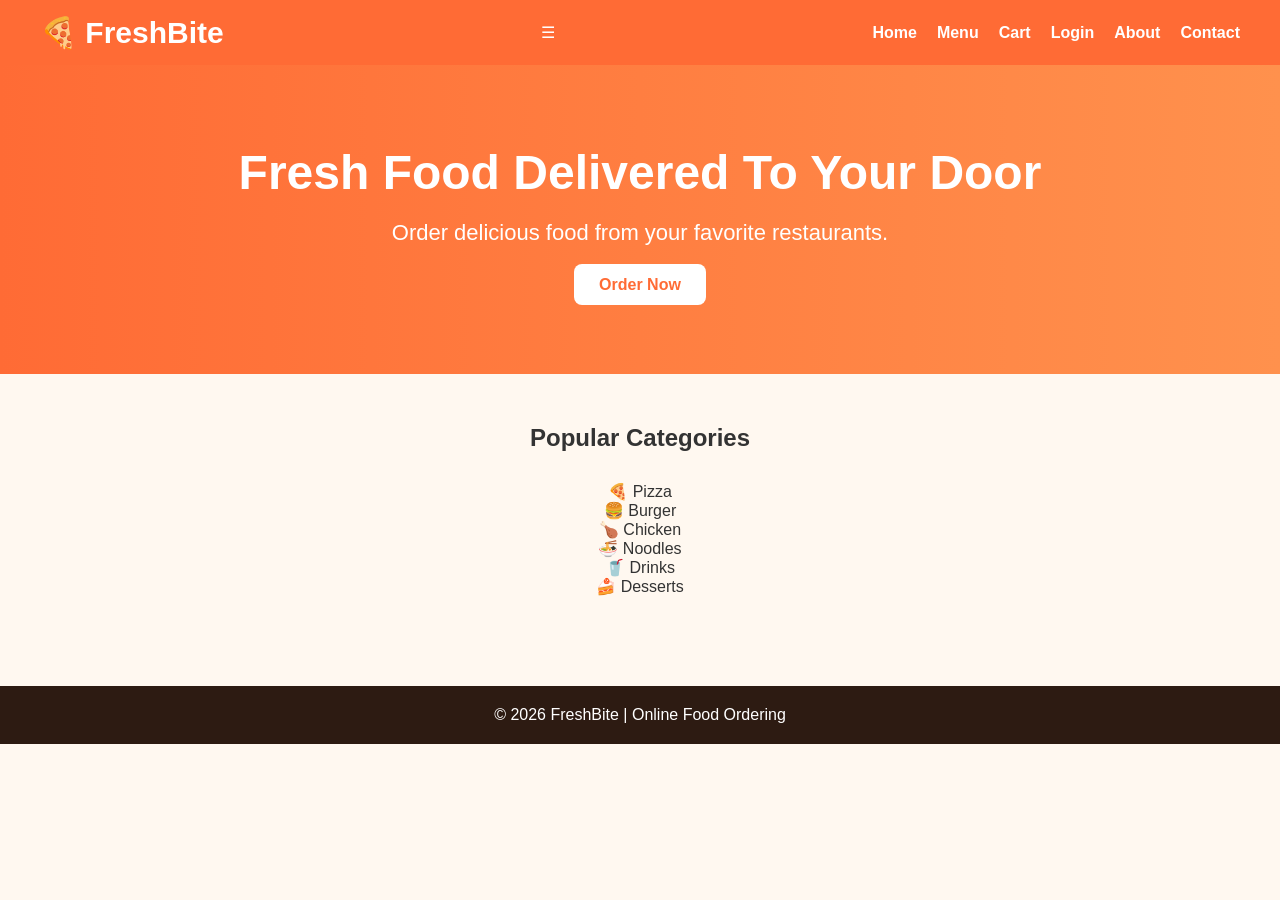
<file: index.html>
<!DOCTYPE html>
<html lang="en">
<head>
    <meta charset="UTF-8">
    <meta name="viewport" content="width=device-width, initial-scale=1.0">
    <title>FreshBite - Online Food Ordering</title>

    <link rel="stylesheet" href="css/style.css">
</head>
<body>

    <!-- Navigation -->
    <header>
        <nav class="navbar">

    <h2 class="logo">🍕 FreshBite</h2>

    <div class="menu-toggle" onclick="toggleMenu()">
        ☰
    </div>

    <ul class="nav-links" id="navLinks">
        <li><a href="index.html">Home</a></li>
        <li><a href="menu.html">Menu</a></li>
        <li><a href="cart.html">Cart</a></li>
        <li><a href="login.html">Login</a></li>
        <li><a href="about.html">About</a></li>
        <li><a href="contact.html">Contact</a></li>
    </ul>

</nav>
    </header>

    <!-- Hero Section -->
    <section class="hero">
        <h1>Fresh Food Delivered To Your Door</h1>
        <p>Order delicious food from your favorite restaurants.</p>

        <a href="menu.html" class="btn">
            Order Now
        </a>
    </section>

    <!-- Categories -->
    <section class="categories">
        <h2>Popular Categories</h2>

        <div class="category-box">
            <div class="card">🍕 Pizza</div>
            <div class="card">🍔 Burger</div>
            <div class="card">🍗 Chicken</div>
            <div class="card">🍜 Noodles</div>
            <div class="card">🥤 Drinks</div>
            <div class="card">🍰 Desserts</div>
        </div>
    </section>

    <!-- Footer -->
    <footer>
        <p>© 2026 FreshBite | Online Food Ordering</p>
    </footer>

</body>
</html>
</file>
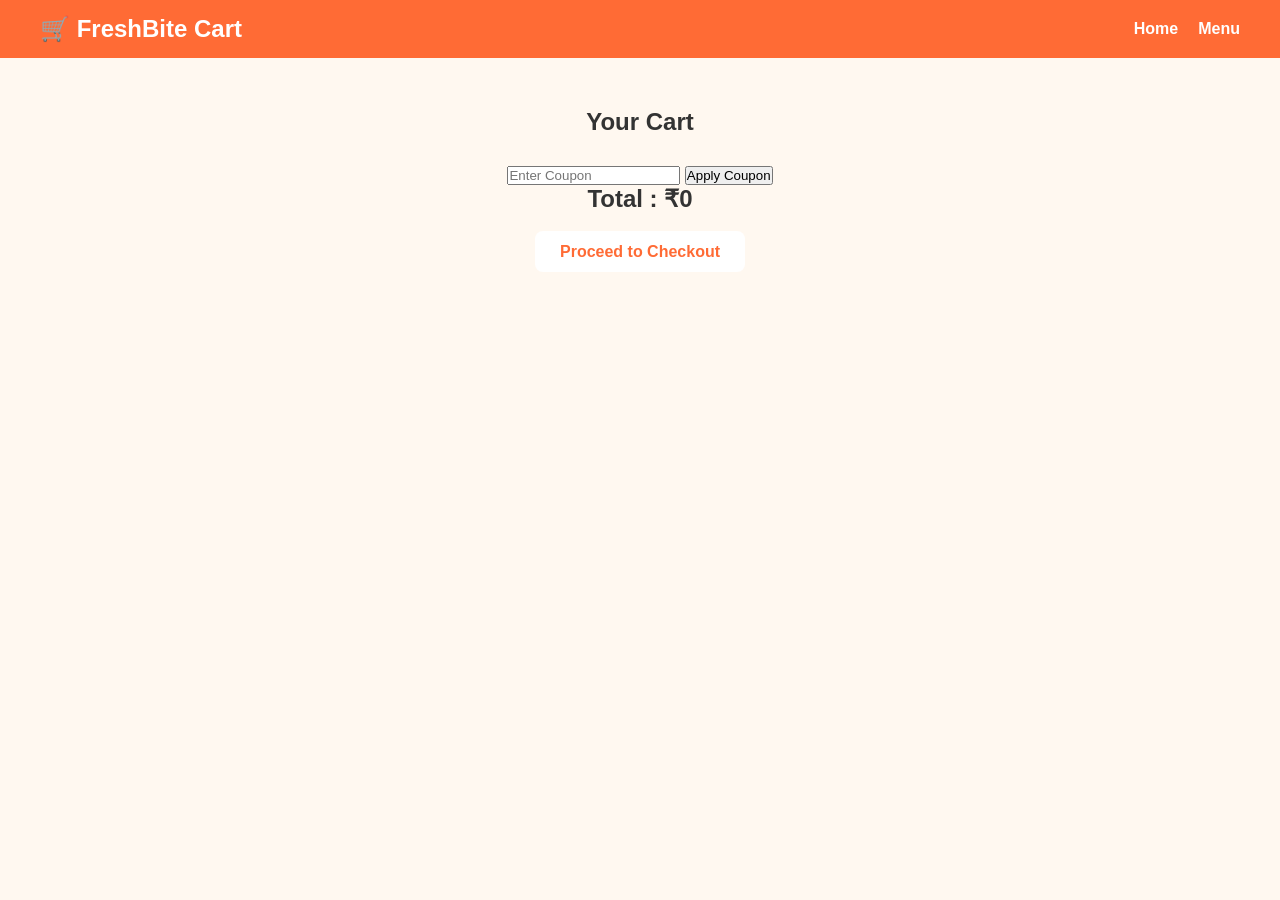
<file: cart.html>
<!DOCTYPE html>
<html>
<head>

<title>Cart</title>

<link rel="stylesheet" href="css/style.css">

</head>

<body>

<nav class="navbar">

<h2>🛒 FreshBite Cart</h2>

<ul class="nav-links">

<li><a href="index.html">Home</a></li>

<li><a href="menu.html">Menu</a></li>

</ul>

</nav>

<section class="categories">

<h2>Your Cart</h2>

<div id="cartItems">

</div>
<input
type="text"
id="coupon"
placeholder="Enter Coupon">

<button onclick="applyCoupon()">
Apply Coupon
</button>
<h2 id="total">

Total : ₹0

</h2>

<a href="checkout.html" class="btn">

Proceed to Checkout

</a>

</section>

<script src="js/script.js"></script>

</body>

</html>
</file>
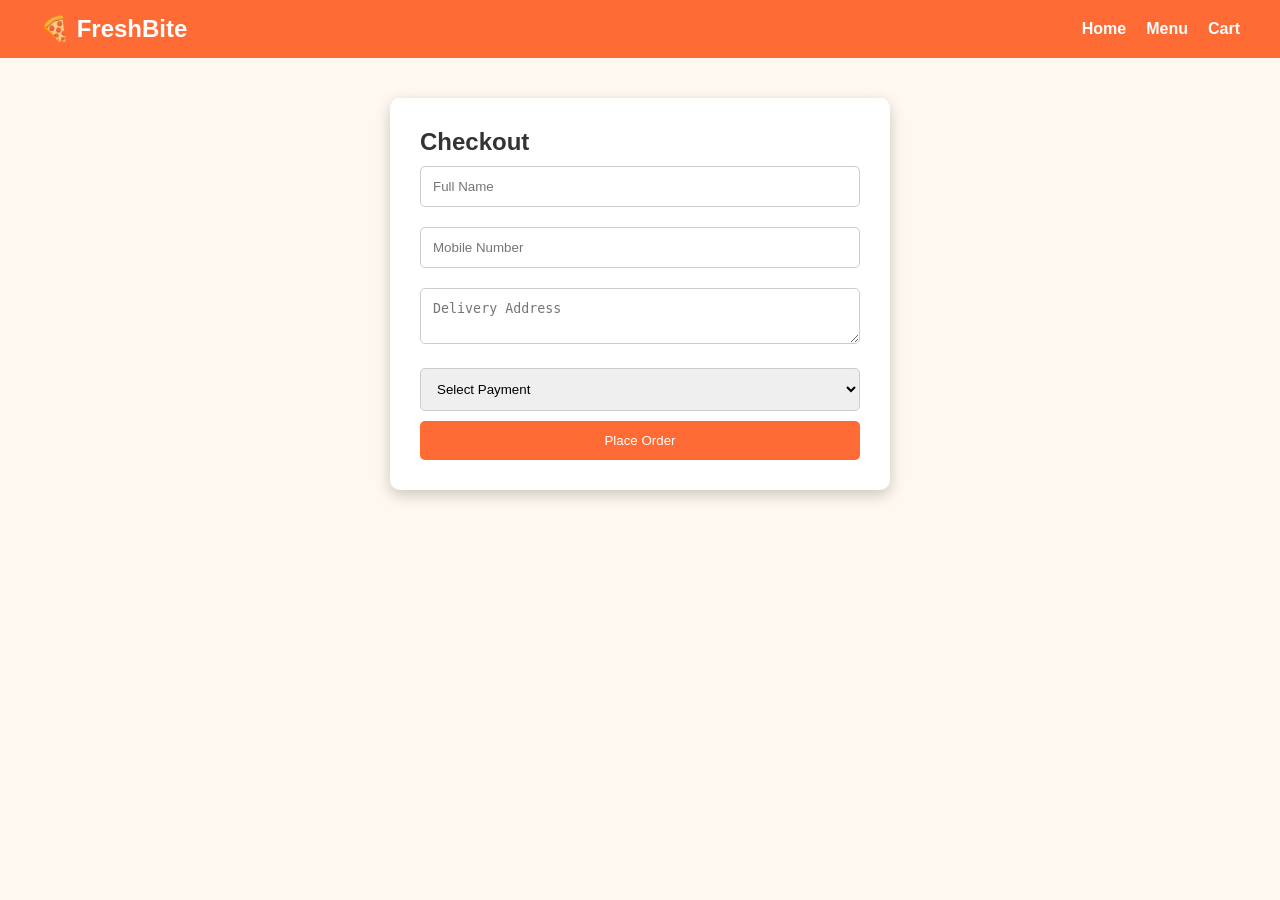
<file: checkout.html>
<!DOCTYPE html>
<html lang="en">
<head>
<meta charset="UTF-8">
<meta name="viewport" content="width=device-width, initial-scale=1.0">
<title>Checkout - FreshBite</title>

<link rel="stylesheet" href="css/style.css">
</head>

<body>

<nav class="navbar">
    <h2>🍕 FreshBite</h2>

    <ul class="nav-links">
        <li><a href="index.html">Home</a></li>
        <li><a href="menu.html">Menu</a></li>
        <li><a href="cart.html">Cart</a></li>
    </ul>
</nav>

<section class="checkout">

<h1>Checkout</h1>

<form id="checkoutForm">

<input type="text" placeholder="Full Name" required>

<input type="tel" placeholder="Mobile Number" required>

<textarea placeholder="Delivery Address" required></textarea>

<select required>
<option value="">Select Payment</option>
<option>Cash on Delivery</option>
<option>UPI</option>
<option>Credit / Debit Card</option>
</select>

<button type="submit">
Place Order
</button>

</form>

<div id="successMessage"></div>

</section>

<script src="js/script.js"></script>

</body>
</html>
</file>
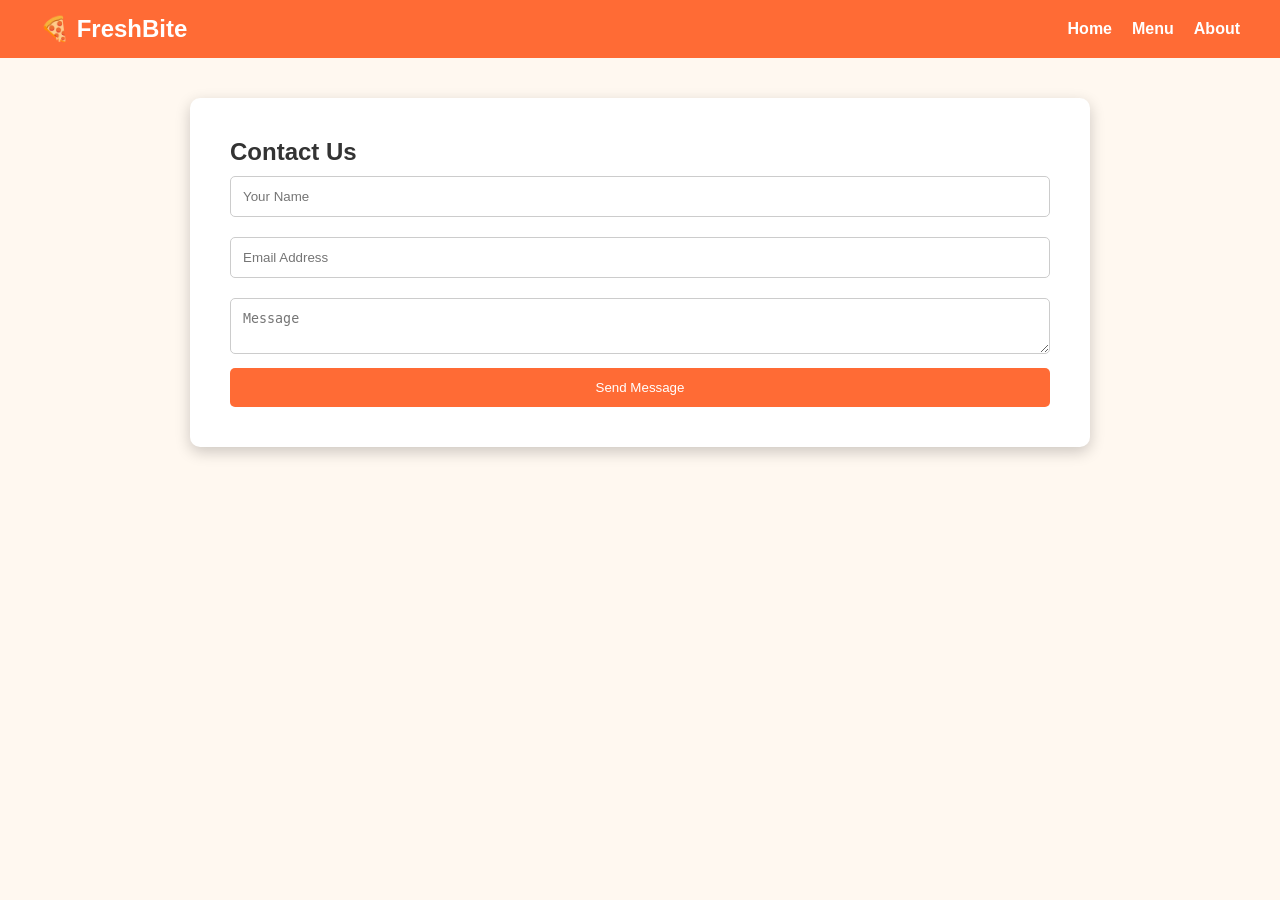
<file: contact.html>
<!DOCTYPE html>
<html lang="en">
<head>
<meta charset="UTF-8">
<meta name="viewport" content="width=device-width, initial-scale=1.0">
<title>Contact Us</title>

<link rel="stylesheet" href="css/style.css">

</head>

<body>

<nav class="navbar">

<h2>🍕 FreshBite</h2>

<ul class="nav-links">

<li><a href="index.html">Home</a></li>

<li><a href="menu.html">Menu</a></li>

<li><a href="about.html">About</a></li>

</ul>

</nav>

<section class="contact">

<h1>Contact Us</h1>

<form>

<input type="text" placeholder="Your Name" required>

<input type="email" placeholder="Email Address" required>

<textarea placeholder="Message"></textarea>

<button>

Send Message

</button>

</form>

</section>

</body>

</html>
</file>
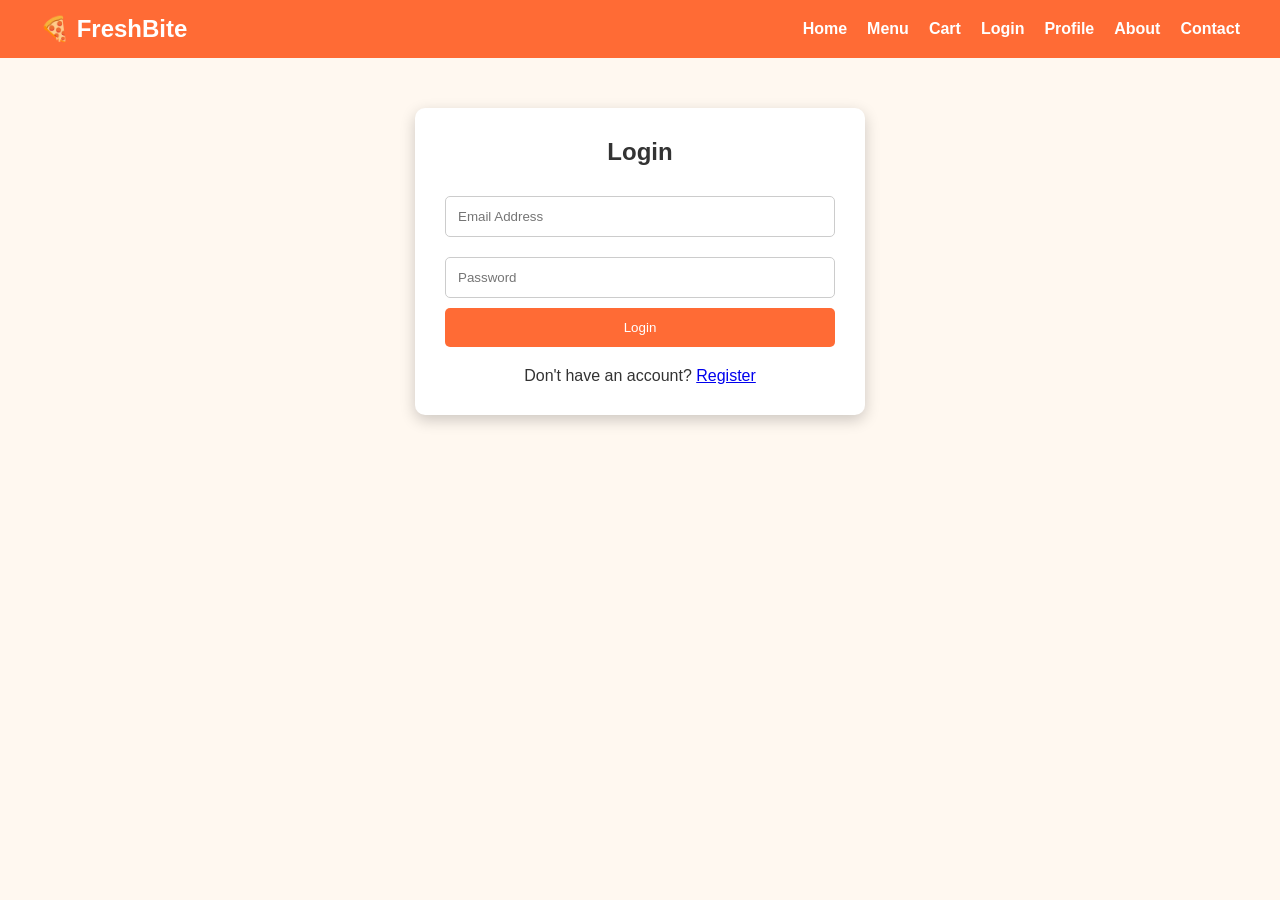
<file: login.html>
<!DOCTYPE html>
<html lang="en">
<head>
<meta charset="UTF-8">
<meta name="viewport" content="width=device-width, initial-scale=1.0">
<title>Login - FreshBite</title>

<link rel="stylesheet" href="css/style.css">
</head>

<body>

<nav class="navbar">
<h2>🍕 FreshBite</h2>

<ul class="nav-links">
    <li><a href="index.html">Home</a></li>
    <li><a href="menu.html">Menu</a></li>
    <li><a href="cart.html">Cart</a></li>
    <li><a href="login.html">Login</a></li>
    <li><a href="profile.html">Profile</a></li>
    <li><a href="about.html">About</a></li>
    <li><a href="contact.html">Contact</a></li>
</ul>

</nav>

<section class="login">

<h1>Login</h1>

<form id="loginForm">

<input type="email"
placeholder="Email Address"
required>

<input type="password"
placeholder="Password"
required>

<button type="submit">
Login
</button>

</form>

<p style="text-align:center;margin-top:20px;">
Don't have an account?
<a href="#">Register</a>
</p>

<div id="loginSuccess"></div>

</section>

<script src="js/script.js"></script>

</body>
</html>
</file>
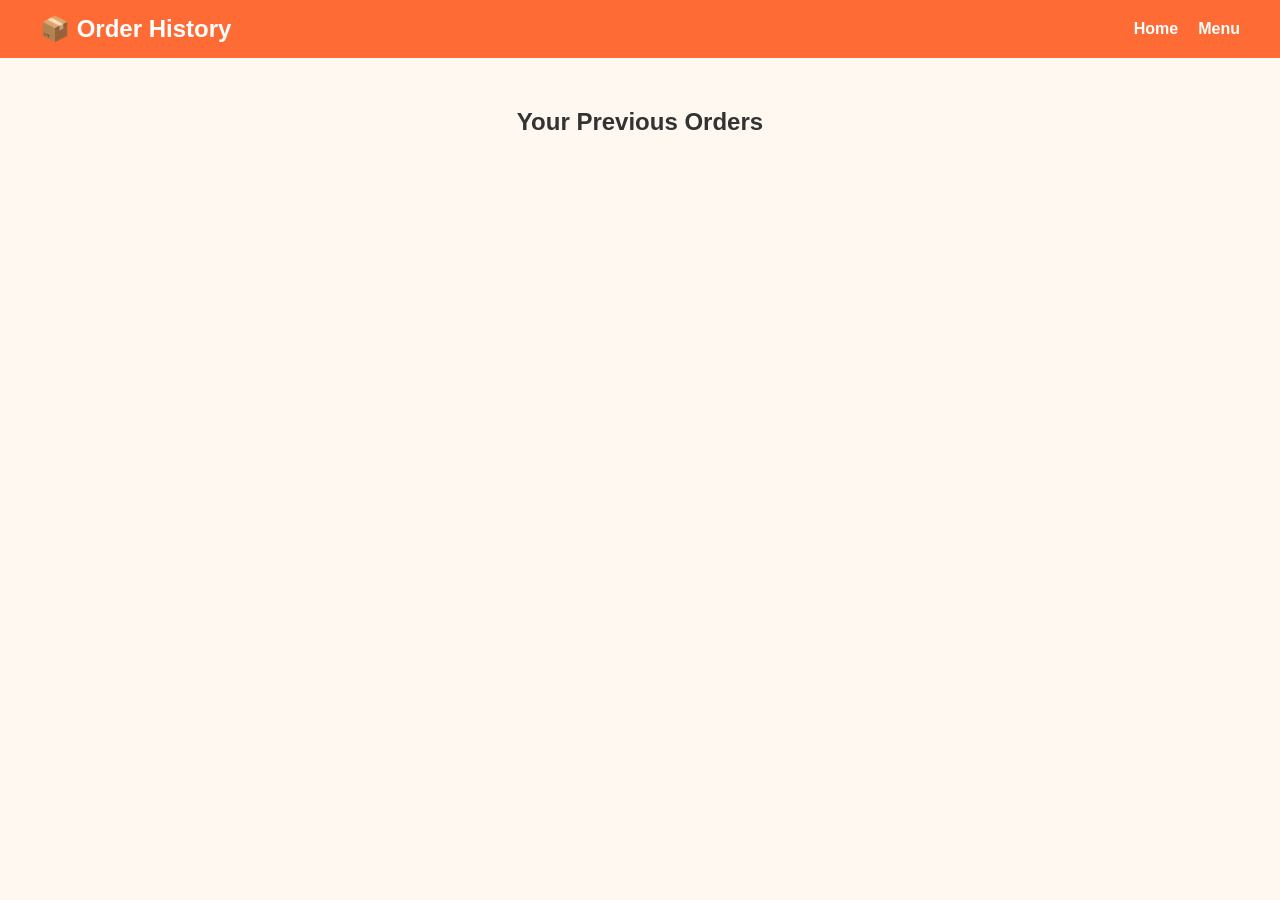
<file: orders.html>
<!DOCTYPE html>
<html>
<head>

<title>Order History</title>

<link rel="stylesheet" href="css/style.css">

</head>

<body>

<nav class="navbar">

<h2>📦 Order History</h2>

<ul class="nav-links">

<li><a href="index.html">Home</a></li>

<li><a href="menu.html">Menu</a></li>

</ul>

</nav>

<section class="categories">

<h2>Your Previous Orders</h2>

<div id="orders">

</div>

</section>

<script src="js/script.js"></script>

</body>

</html>
</file>
<file: css/style.css>
/* Reset */
*{
    margin:0;
    padding:0;
    box-sizing:border-box;
}

body{
    font-family:Arial,sans-serif;
    background:#fff8f0;
    color:#333;
}

/* Navigation */
.navbar{
    background:#ff6b35;
    color:#fff;
    display:flex;
    justify-content:space-between;
    align-items:center;
    padding:15px 40px;
}

.logo{
    font-size:30px;
}

.nav-links{
    list-style:none;
    display:flex;
    gap:20px;
}

.nav-links a{
    color:white;
    text-decoration:none;
    font-weight:bold;
}

.nav-links a:hover{
    color:yellow;
}

/* Hero */
.hero{
    text-align:center;
    padding:80px 20px;
    background:linear-gradient(to right,#ff6b35,#ff914d);
    color:white;
}

.hero h1{
    font-size:48px;
    margin-bottom:20px;
}

.hero p{
    font-size:22px;
    margin-bottom:30px;
}

.btn{
    background:white;
    color:#ff6b35;
    padding:12px 25px;
    text-decoration:none;
    border-radius:8px;
    font-weight:bold;
}

.btn:hover{
    background:yellow;
}

/* Categories */
.categories{
    padding:50px;
    text-align:center;
}

.categories h2{
    margin-bottom:30px;
}

/* Search */
.search-box{
    display:flex;
    justify-content:center;
    gap:20px;
    flex-wrap:wrap;
    margin-bottom:30px;
}

.search-box input,
.search-box select{
    padding:10px;
    width:250px;
    border:1px solid #ccc;
    border-radius:5px;
}

/* Menu */
.menu-grid{
    display:flex;
    justify-content:center;
    gap:30px;
    flex-wrap:wrap;
}

.food-card{
    width:280px;
    background:white;
    border-radius:10px;
    overflow:hidden;
    box-shadow:0 5px 15px rgba(0,0,0,.2);
    padding-bottom:20px;
}

.food-card img{
    width:100%;
    height:200px;
    object-fit:cover;
}

.food-card h3{
    margin:15px 0;
}

.food-card p{
    color:#ff6b35;
    font-size:22px;
    margin-bottom:15px;
}

.food-card button{
    background:#ff6b35;
    color:white;
    border:none;
    padding:10px 20px;
    border-radius:5px;
    cursor:pointer;
    margin:5px;
}

.food-card button:hover{
    background:#e85b24;
}

/* Cart */
.cart-item{
    width:350px;
    margin:20px auto;
    background:white;
    padding:20px;
    border-radius:10px;
    box-shadow:0 5px 10px rgba(0,0,0,.2);
    text-align:center;
}

.cart-item button{
    background:red;
    color:white;
    border:none;
    padding:10px 20px;
    border-radius:5px;
    cursor:pointer;
}

.cart-item button:hover{
    background:darkred;
}

/* Login */
.login{
    max-width:450px;
    margin:50px auto;
    background:white;
    padding:30px;
    border-radius:10px;
    box-shadow:0 5px 15px rgba(0,0,0,.2);
}

.login h1{
    text-align:center;
    margin-bottom:20px;
}

.login input{
    width:100%;
    padding:12px;
    margin:10px 0;
    border:1px solid #ccc;
    border-radius:5px;
}

.login button{
    width:100%;
    padding:12px;
    background:#ff6b35;
    color:white;
    border:none;
    border-radius:5px;
    cursor:pointer;
}

/* About & Contact */
.about,
.contact{
    max-width:900px;
    margin:40px auto;
    background:white;
    padding:40px;
    border-radius:10px;
    box-shadow:0 5px 15px rgba(0,0,0,.2);
}

.contact input,
.contact textarea,
.checkout input,
.checkout textarea,
.checkout select{
    width:100%;
    padding:12px;
    margin:10px 0;
    border:1px solid #ccc;
    border-radius:5px;
}

.contact button,
.checkout button{
    width:100%;
    padding:12px;
    background:#ff6b35;
    color:white;
    border:none;
    border-radius:5px;
    cursor:pointer;
}

/* Checkout */
.checkout{
    max-width:500px;
    margin:40px auto;
    background:white;
    padding:30px;
    border-radius:10px;
    box-shadow:0 5px 15px rgba(0,0,0,.2);
}

/* Reviews */
.reviews{
    padding:50px;
    text-align:center;
}

.review-card{
    width:300px;
    margin:20px auto;
    background:white;
    padding:20px;
    border-radius:10px;
    box-shadow:0 5px 15px rgba(0,0,0,.2);
}

/* Profile */
.profile{
    max-width:500px;
    margin:40px auto;
    background:white;
    padding:30px;
    text-align:center;
    border-radius:10px;
    box-shadow:0 5px 15px rgba(0,0,0,.2);
}

.profile img{
    width:150px;
    height:150px;
    border-radius:50%;
}

/* Footer */
footer{
    background:#2d1b12;
    color:white;
    text-align:center;
    padding:20px;
    margin-top:40px;
}

/* Mobile */
@media(max-width:768px){

.navbar{
    flex-direction:column;
}

.nav-links{
    flex-direction:column;
    text-align:center;
}

.hero h1{
    font-size:35px;
}

.menu-grid{
    flex-direction:column;
    align-items:center;
}

}
</file>
